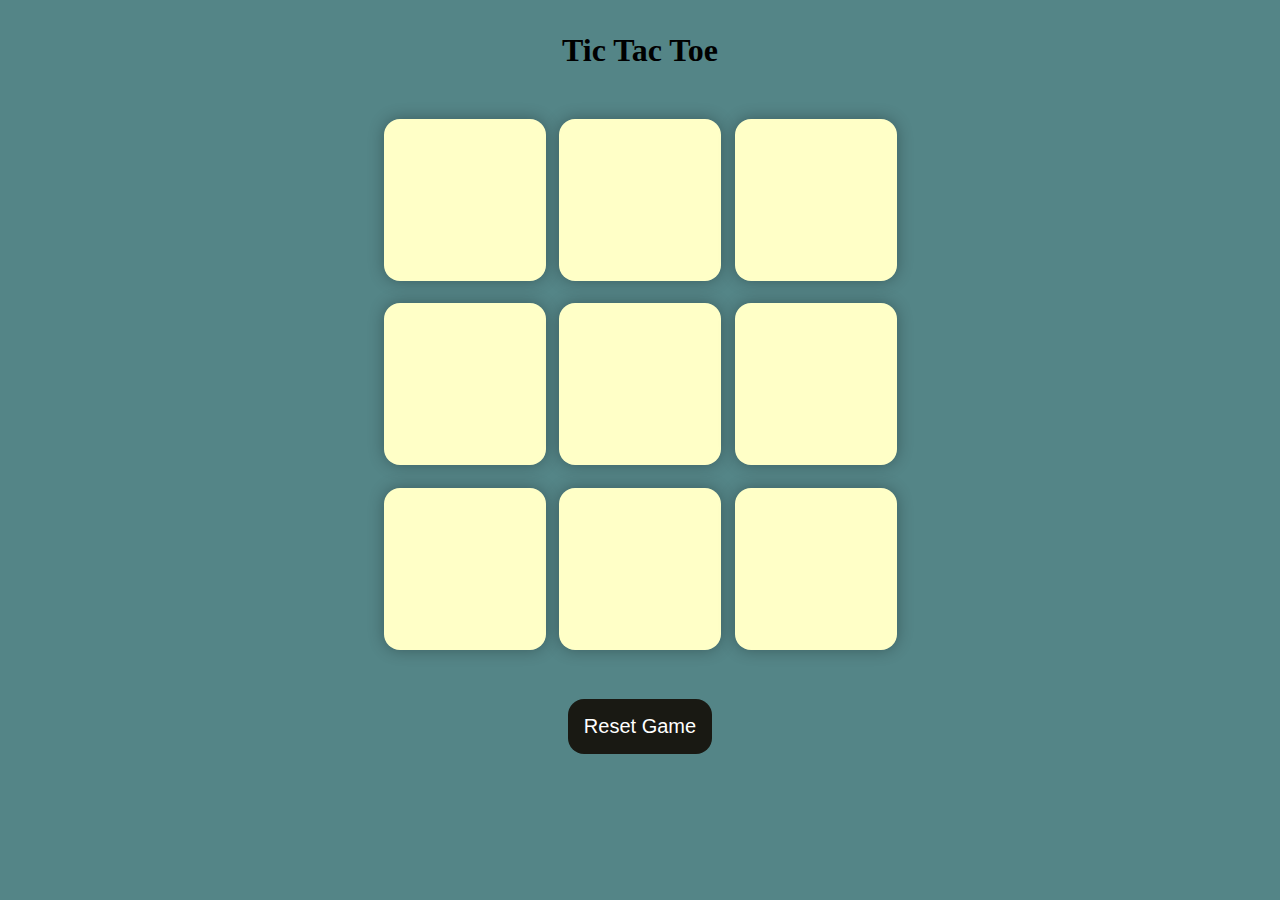
<file: Tic Tac Toe/index.html>
<!DOCTYPE html>
<html lang="en">
<head>
    <meta charset="UTF-8">
    <meta name="viewport" content="width=device-width, initial-scale=1.0">
    <title>Tic-Tac-Toe</title>
    <link rel="stylesheet" href="style.css">
</head>
<body>
    <div class="msg-container hide">
        <p id="msg">Winner</p>
        <button id="new-btn">New Game</button>
    </div>
    <main>
        <h1>Tic Tac Toe</h1>
        <div class="container">
            <div class="game">
                <button class="box"></button>
                <button class="box"></button>
                <button class="box"></button>
                <button class="box"></button>
                <button class="box"></button>
                <button class="box"></button>
                <button class="box"></button>
                <button class="box"></button>
                <button class="box"></button>
            </div>
        </div>
        <button id="reset-btn">Reset Game</button>
    </main>
    <script src="script.js"></script>
</body>
</html>
</file>
<file: Tic Tac Toe/style.css>
*{
   margin: 0;
   padding: 0;
}

h1{
   margin-top: 2rem;
}

body{
   background-color: #548587;
   text-align: center;
}

.container{
   height: 70vh;
   display: flex;
   justify-content: center;
   align-items: center;
}

.game{
   height: 60vmin;
   width: 60vmin;
   display: flex;
   flex-wrap: wrap;
   justify-content: center;
   align-items: center;
   gap: 1.5vmin;
}

.box{
   height: 18vmin;
   width: 18vmin;
   border-radius: 1rem;
   border: none;
   box-shadow: 0 0 1rem rgba(0, 0, 0, 0.3);
   font-size: 8vmin;
   color: #b0413e;
   background-color: #ffffc7;
}

#reset-btn{
   padding: 1rem;
   font-size: 1.25rem;
   background-color: #191913;
   color: white;
   border-radius: 1rem;
   border: none;
}

#new-btn{
   padding: 1rem;
   font-size: 1.25rem;
   background-color: #191913;
   color: white;
   border-radius: 1rem;
   border: none;
}

#msg{
   color: #ffffe7;
   font-size: 5vmin;
}

.msg-container{
   height: 100vmin;
   display: flex;
   flex-direction: column;
   align-items: center;
   justify-content: center;
   gap: 4rem;
}

.hide{
   display: none;
}
</file>
